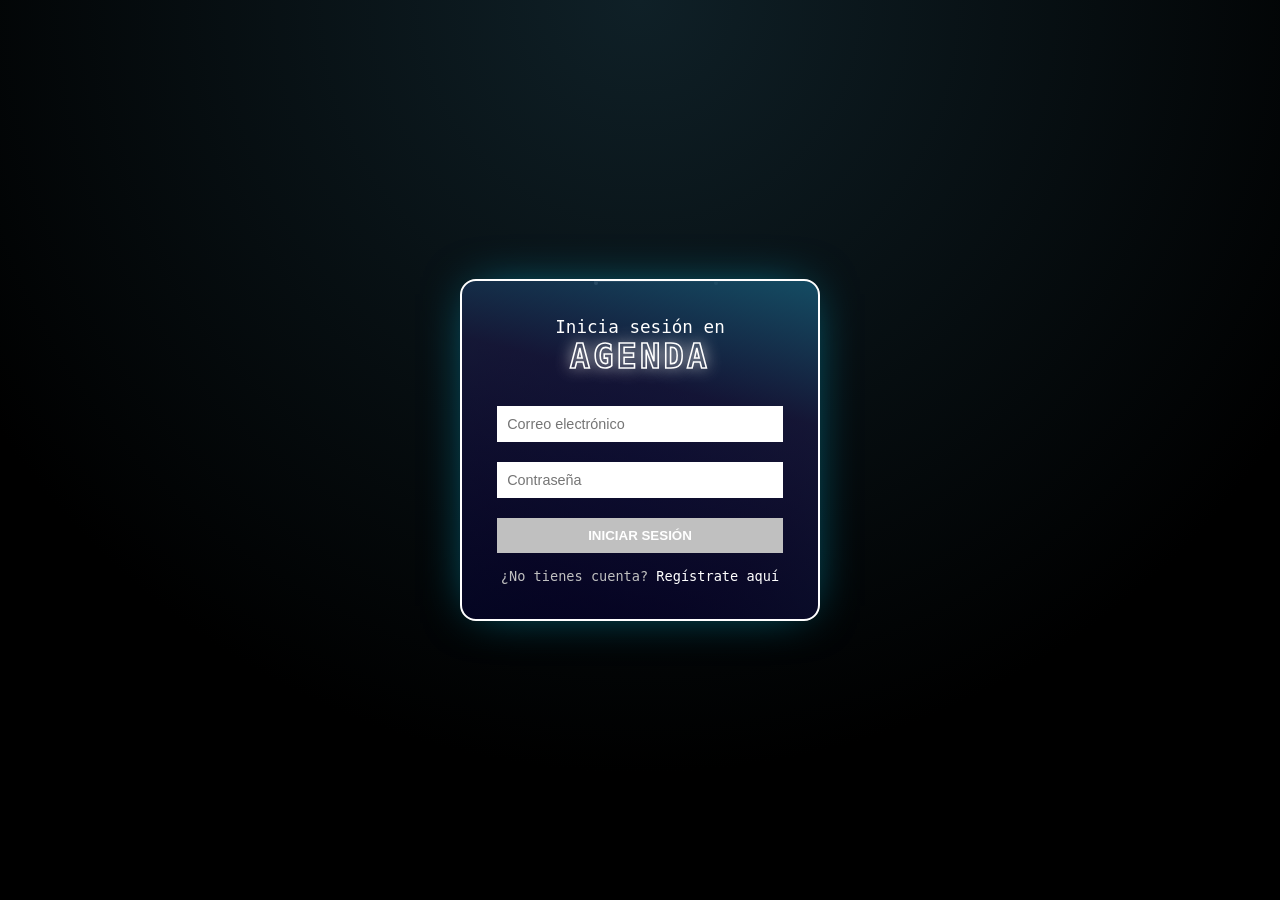
<file: index.html>
<!DOCTYPE html>
<html lang="es">
<head>
    <meta charset="UTF-8">
    <title>Login | Agenda de Contactos</title>
    <link rel="stylesheet" href="css/login.css">
</head>
<body>

    <!-- LOGIN -->
    <form class="form" action="paginas/contactos.html">
        <div class="form-title">
            <span>Inicia sesión en</span>
        </div>

        <div class="title-2">
            <span>AGENDA</span>
        </div>

        <div class="input-container">
            <input id="email-input" class="input-mail" type="email" placeholder="Correo electrónico" required>
            <span></span>
        </div>

        <section class="bg-stars">
            <span class="star"></span>
            <span class="star"></span>
            <span class="star"></span>
            <span class="star"></span>
        </section>

        <div class="input-container">
            <input class="input-pwd" type="password" placeholder="Contraseña" required>
        </div>

        <button type="submit" class="submit">
            <span class="sign-text">Iniciar sesión</span>
        </button>

        <p class="signup-link">
            ¿No tienes cuenta?
            <a href="#" class="up">Regístrate aquí</a>
        </p>
    </form>

    <script>
        document.querySelector('.form').addEventListener('submit', function(e) {
            const email = document.getElementById('email-input').value;
            
            let nombreUsuario = email.split('@')[0];
            
            nombreUsuario = nombreUsuario.charAt(0).toUpperCase() + nombreUsuario.slice(1);

            localStorage.setItem('usuarioLogueado', nombreUsuario);
            localStorage.setItem('emailLogueado', email);
            
        });
    </script>
</body>
</html>
</file>
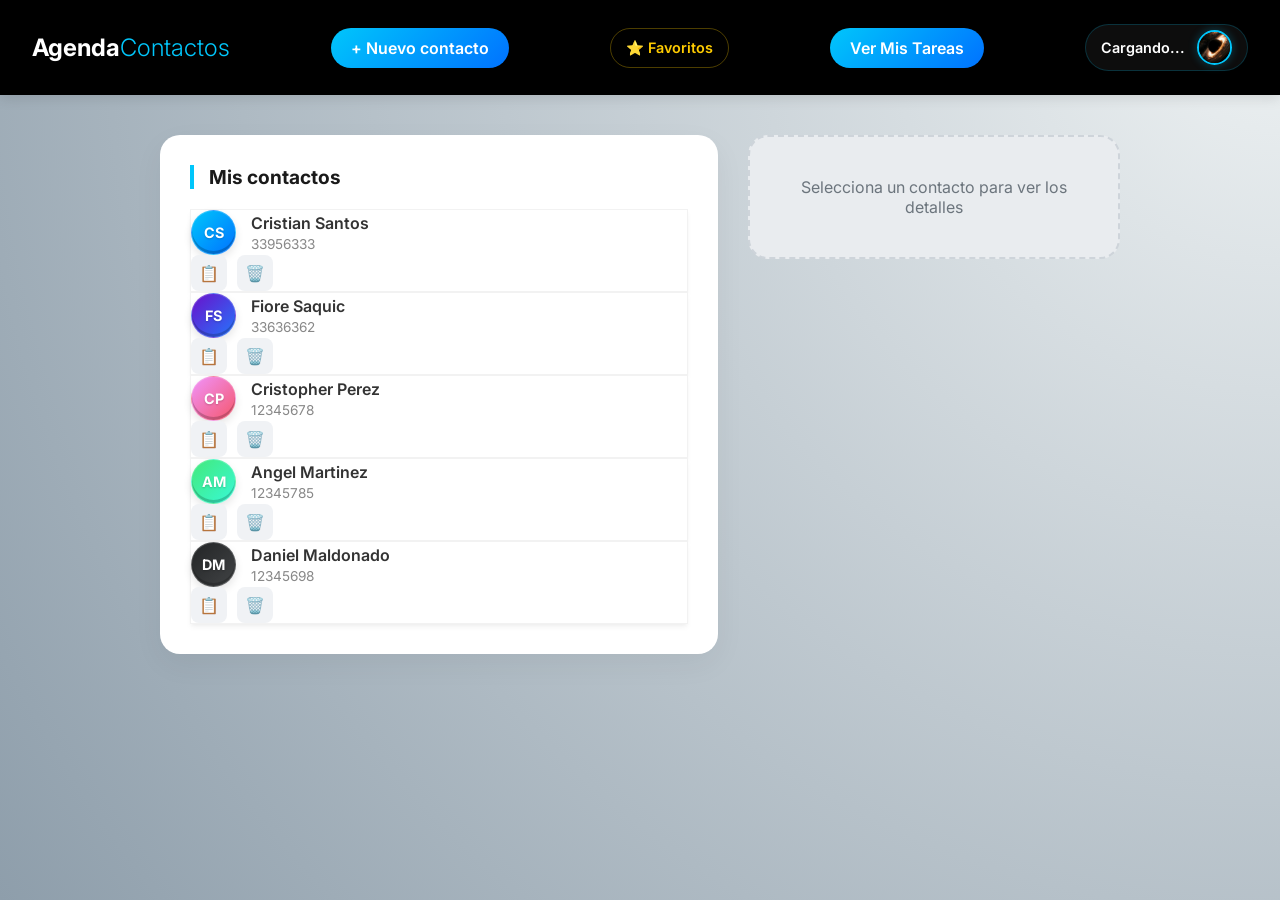
<file: paginas/contactos.html>
<!DOCTYPE html>
<html lang="es">
<head>
    <meta charset="UTF-8">
    <meta name="viewport" content="width=device-width, initial-scale=1.0">
    <title>Contactos | Agenda Pro</title>
    <link href="https://fonts.googleapis.com/css2?family=Inter:wght@400;600;700&display=swap" rel="stylesheet">
    <link rel="stylesheet" href="../css/contactos.css">
</head>
<body>

    <header class="header">
        <h1>Agenda<span>Contactos</span></h1>
        <a href="nuevocontacto.html" class="btn-add">+ Nuevo contacto</a>
        <a href="favoritos.html" class="btn-fav">⭐ Favoritos</a>
        <a href="tareas.html" class="btn-add">Ver Mis Tareas</a>
        <a href="perfil.html" class="user-profile-nav">
            <span id="nav-user-name" class="user-name">Cargando...</span>
            <div class="user-avatar-nav">
                <img src="../img/unnamed.jpg" alt="Perfil">
            </div>
        </a>

        <script>
            
            const nombreGuardado = localStorage.getItem('usuarioLogueado');
            if (nombreGuardado) {
                document.getElementById('nav-user-name').textContent = nombreGuardado;
            }
        </script>
    </header>

    <main class="contacts-layout">
        <section class="contacts-container">
            <h2>Mis contactos</h2>
            <ul class="contact-list">
                <li>
                    <div class="contact-item">
                        <div class="contact-info">
                            <div class="avatar blue-grad">CS</div>
                            <div class="text-details">
                                <span class="name">Cristian Santos</span>
                                <span class="phone">33956333</span>
                            </div>
                        </div>
                        <div class="actions">
                            <a href="#detalle-cristian" class="btn-view">📋</a>
                            <span class="btn-delete">🗑️</span>
                        </div>
                    </div>
                </li>

                <li>
                    <div class="contact-item">
                        <div class="contact-info">
                            <div class="avatar purple-grad">FS</div>
                            <div class="text-details">
                                <span class="name">Fiore Saquic</span>
                                <span class="phone">33636362</span>
                            </div>
                        </div>
                        <div class="actions">
                            <a href="#detalle-fiore" class="btn-view">📋</a>
                            <span class="btn-delete">🗑️</span>
                        </div>
                    </div>
                </li>

                <li>
                    <div class="contact-item">
                        <div class="contact-info">
                            <div class="avatar orange-grad">CP</div>
                            <div class="text-details">
                                <span class="name">Cristopher Perez</span>
                                <span class="phone">12345678</span>
                            </div>
                        </div>
                        <div class="actions">
                            <a href="#detalle-cristopher" class="btn-view">📋</a>
                            <span class="btn-delete">🗑️</span>
                        </div>
                    </div>
                </li>

                <li>
                    <div class="contact-item">
                        <div class="contact-info">
                            <div class="avatar green-grad">AM</div>
                            <div class="text-details">
                                <span class="name">Angel Martinez</span>
                                <span class="phone">12345785</span>
                            </div>
                        </div>
                        <div class="actions">
                            <a href="#detalle-angel" class="btn-view">📋</a>
                            <span class="btn-delete">🗑️</span>
                        </div>
                    </div>
                </li>

                <li>
                    <div class="contact-item">
                        <div class="contact-info">
                            <div class="avatar dark-grad">DM</div>
                            <div class="text-details">
                                <span class="name">Daniel Maldonado</span>
                                <span class="phone">12345698</span>
                            </div>
                        </div>
                        <div class="actions">
                            <a href="#detalle-daniel" class="btn-view">📋</a>
                            <span class="btn-delete">🗑️</span>
                        </div>
                    </div>
                </li>
            </ul>
        </section>

        <section class="details-wrapper">
            <div class="no-selection">
                <p>Selecciona un contacto para ver los detalles</p>
            </div>

            <article class="contact-detail" id="detalle-cristian">
                <div class="detail-header">
                    <div class="avatar-large blue-grad">CS</div>
                    <h2>Cristian Santos</h2>
                </div>
                <div class="detail-card">
                    <p><strong>📞 Teléfono:</strong> +502 33956333</p>
                    <p><strong>✉️ Correo:</strong> cristian@gmail.com</p>
                    <p><strong>🔍 Dirección:</strong> La Cañada, colonia 5</p>
                    <a href="#" class="btn-close">Cerrar Detalle</a>
                </div>
            </article>

            <article class="contact-detail" id="detalle-fiore">
                <div class="detail-header">
                    <div class="avatar-large purple-grad">FS</div>
                    <h2>Fiore Saquic</h2>
                </div>
                <div class="detail-card">
                    <p><strong>📞 Teléfono:</strong> +502 33636362</p>
                    <p><strong>✉️ Correo:</strong> fiore@gmail.com</p>
                    <p><strong>📍 Dirección:</strong> La Cañada, colonia 4</p>
                    <a href="#" class="btn-close">Cerrar Detalle</a>
                </div>
            </article>
            <article class="contact-detail" id="detalle-cristopher">
                <div class="detail-header">
                    <div class="avatar-large orange-grad">CP</div>
                    <h2>Cristopher Perez</h2>
                </div>
                <div class="detail-card">
                    <p><strong>📞 Teléfono:</strong> +502 12345678</p>
                    <p><strong>✉️ Correo:</strong> cristopher@gmail.com</p>
                    <p><strong>📍 Dirección:</strong> La Cañada, colonia 5</p>
                    <a href="#" class="btn-close">Cerrar Detalle</a>
                </div>
            </article>
            </article>
            <article class="contact-detail" id="detalle-angel">
                <div class="detail-header">
                    <div class="avatar-large green-grad">AM</div>
                    <h2>Angel Martinez</h2>
                </div>
                <div class="detail-card">
                    <p><strong>📞 Teléfono:</strong> +502 12345785</p>
                    <p><strong>✉️ Correo:</strong> angel@gmail.com</p>
                    <p><strong>📍 Dirección:</strong> La Cañada, colonia 5</p>
                    <a href="#" class="btn-close">Cerrar Detalle</a>
                </div>
            </article>
            </article>
            <article class="contact-detail" id="detalle-daniel">
                <div class="detail-header">
                    <div class="avatar-large dark-grad">DM</div>
                    <h2>Daniel Maldonado</h2>
                </div>
                <div class="detail-card">
                    <p><strong>📞 Teléfono:</strong> +502 12345698</p>
                    <p><strong>✉️ Correo:</strong> daniel@gmail.com</p>
                    <p><strong>📍 Dirección:</strong> La Cañada, colonia 5</p>
                    <a href="#" class="btn-close">Cerrar Detalle</a>
                </div>
            </article>
        </section>
    </main>

    
</body>
</html>
</file>
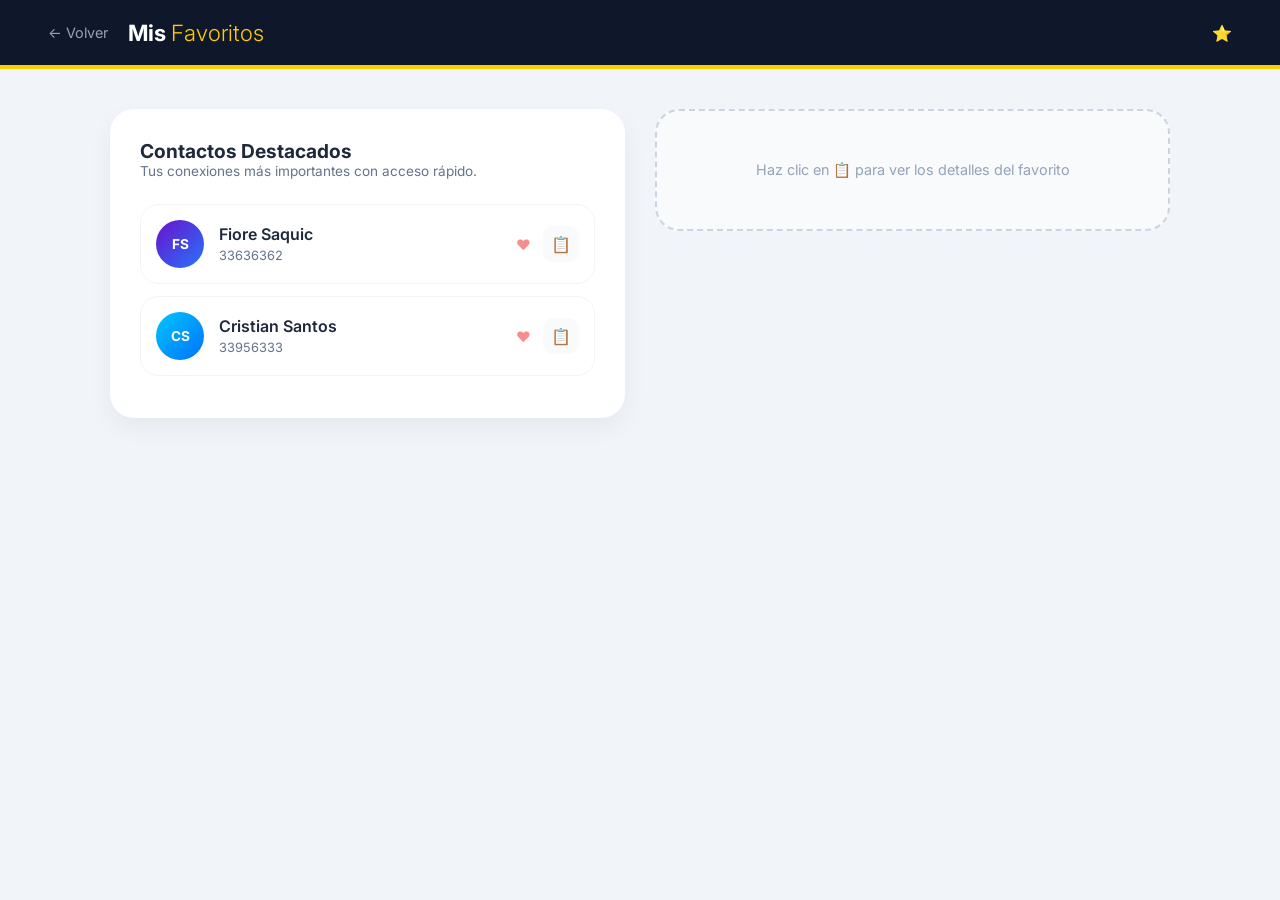
<file: paginas/favoritos.html>
<!DOCTYPE html>
<html lang="es">
<head>
    <meta charset="UTF-8">
    <meta name="viewport" content="width=device-width, initial-scale=1.0">
    <title>Favoritos | Agenda Pro</title>
    <link href="https://fonts.googleapis.com/css2?family=Inter:wght@400;600;700&display=swap" rel="stylesheet">
    <link rel="stylesheet" href="../css/favoritos.css">
</head>
<body>

    <header class="header">
        <div class="header-left">
            <a href="contactos.html" class="btn-back">← Volver</a>
            <h1>Mis<span>Favoritos</span></h1>
        </div>
        <span class="star-badge">⭐</span>
    </header>

    <main class="fav-layout">
        <section class="fav-container">
            <div class="fav-intro">
                <h2>Contactos Destacados</h2>
                <p>Tus conexiones más importantes con acceso rápido.</p>
            </div>

            <ul class="contact-list">
                <li>
                    <div class="contact-item">
                        <div class="contact-info">
                            <div class="avatar purple-grad">FS</div>
                            <div class="text-details">
                                <span class="name">Fiore Saquic</span>
                                <span class="phone">33636362</span>
                            </div>
                        </div>
                        <div class="item-actions">
                            <span class="heart-icon">❤️</span>
                            <a href="#detalle-fiore" class="btn-view">📋</a>
                        </div>
                    </div>
                </li>

                <li>
                    <div class="contact-item">
                        <div class="contact-info">
                            <div class="avatar blue-grad">CS</div>
                            <div class="text-details">
                                <span class="name">Cristian Santos</span>
                                <span class="phone">33956333</span>
                            </div>
                        </div>
                        <div class="item-actions">
                            <span class="heart-icon">❤️</span>
                            <a href="#detalle-cristian" class="btn-view">📋</a>
                        </div>
                    </div>
                </li>
            </ul>
        </section>

        <aside class="details-wrapper">
            <div class="no-selection">
                <p>Haz clic en 📋 para ver los detalles del favorito</p>
            </div>

            <article class="contact-detail" id="detalle-fiore">
                <div class="detail-header">
                    <div class="avatar-large purple-grad">FS</div>
                    <h2>Fiore Saquic</h2>
                    <span class="tag-fav">Familiar</span>
                </div>
                <div class="detail-card">
                    <p><strong>📞 Teléfono:</strong> +502 33636362</p>
                    <p><strong>✉️ Correo:</strong> fiore@gmail.com</p>
                    <p><strong>📍 Dirección:</strong> La Cañada, colonia 4</p>
                    <a href="#" class="btn-close">Cerrar Detalle</a>
                </div>
            </article>

            <article class="contact-detail" id="detalle-cristian">
                <div class="detail-header">
                    <div class="avatar-large blue-grad">CS</div>
                    <h2>Cristian Santos</h2>
                    <span class="tag-fav">Trabajo</span>
                </div>
                <div class="detail-card">
                    <p><strong>📞 Teléfono:</strong> +502 33956333</p>
                    <p><strong>✉️ Correo:</strong> cristian@gmail.com</p>
                    <p><strong>📍 Dirección:</strong> La Cañada, colonia 5</p>
                    <a href="#" class="btn-close">Cerrar Detalle</a>
                </div>
            </article>
        </aside>
    </main>

</body>
</html>
</file>
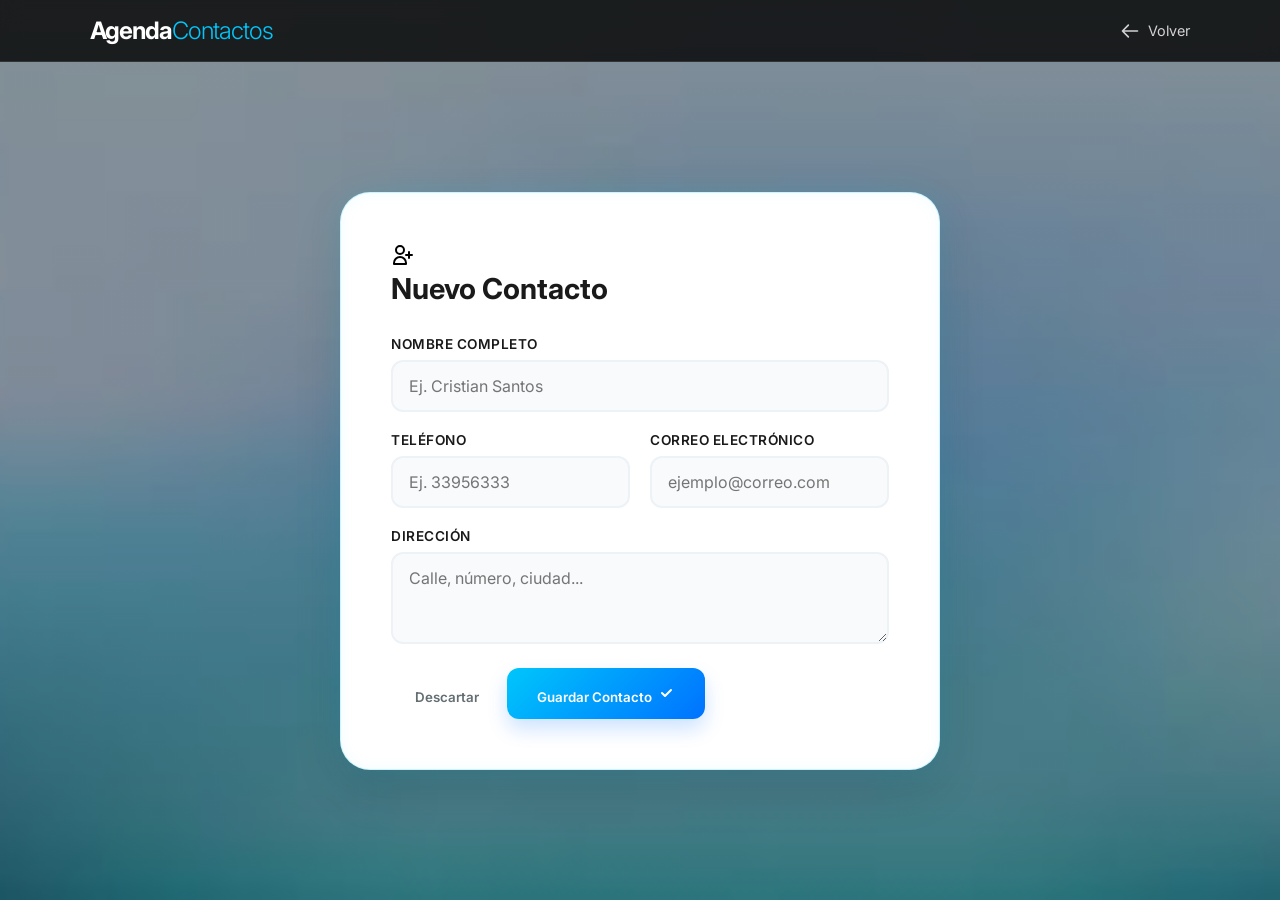
<file: paginas/nuevocontacto.html>
<!DOCTYPE html>
<html lang="es">
<head>
    <meta charset="UTF-8">
    <meta name="viewport" content="width=device-width, initial-scale=1.0">
    <title>Nuevo Contacto | Agenda Pro</title>
    <link href="https://fonts.googleapis.com/css2?family=Inter:wght@300;400;600;700&display=swap" rel="stylesheet">
    <link rel="stylesheet" href="../css/nuevocontacto.css">
</head>
<body>

    <header class="header">
        <div class="header-content">
            <h1>Agenda<span>Contactos</span></h1>
            <a href="contactos.html" class="btn-back">
                <svg width="20" height="20" fill="none" stroke="currentColor" viewBox="0 0 24 24"><path stroke-linecap="round" stroke-linejoin="round" stroke-width="2" d="M10 19l-7-7m0 0l7-7m-7 7h18"></path></svg>
                Volver
            </a>
        </div>
    </header>

<main class="main-wrapper">
    <section class="form-container">
        <div class="form-header">
            <div class="icon-circle">
                <svg width="24" height="24" fill="none" stroke="currentColor" viewBox="0 0 24 24"><path stroke-linecap="round" stroke-linejoin="round" stroke-width="2" d="M18 9v3m0 0v3m0-3h3m-3 0h-3m-2-5a4 4 0 11-8 0 4 4 0 018 0zM3 20a6 6 0 0112 0v1H3v-1z"></path></svg>
            </div>
            <div>
                <h2>Nuevo Contacto</h2>
            </div>
        </div>

        <form>
            <div class="input-group">
                <label for="nombre">Nombre completo</label>
                <div class="input-wrapper">
                    <span class="input-icon"></span>
                    <input type="text" id="nombre" placeholder="Ej. Cristian Santos" required>
                </div>
            </div>

            <div class="grid-inputs">
                <div class="input-group">
                    <label for="telefono">Teléfono</label>
                    <div class="input-wrapper">
                        <span class="input-icon"></span>
                        <input type="tel" id="telefono" placeholder="Ej. 33956333">
                    </div>
                </div>

                <div class="input-group">
                    <label for="correo">Correo electrónico</label>
                    <div class="input-wrapper">
                        <span class="input-icon"></span>
                        <input type="email" id="correo" placeholder="ejemplo@correo.com">
                    </div>
                </div>
            </div>

            <div class="input-group">
                <label for="direccion">Dirección</label>
                <div class="input-wrapper">
                    <span class="input-icon"></span>
                    <textarea id="direccion" rows="3" placeholder="Calle, número, ciudad..."></textarea>
                </div>
            </div>

            <div class="form-footer">
                <button type="button" class="btn-cancel">Descartar</button>
                <button type="submit" class="btn-save">
                    <span>Guardar Contacto</span>
                    <svg width="20" height="20" fill="currentColor" viewBox="0 0 20 20"><path d="M7.707 10.293a1 1 0 10-1.414 1.414l3 3a1 1 0 001.414 0l6-6a1 1 0 00-1.414-1.414l-5.293 5.293-2.293-2.293z"></path></svg>
                </button>
            </div>
        </form>
    </section>
</main>

</body>
</html>
</file>
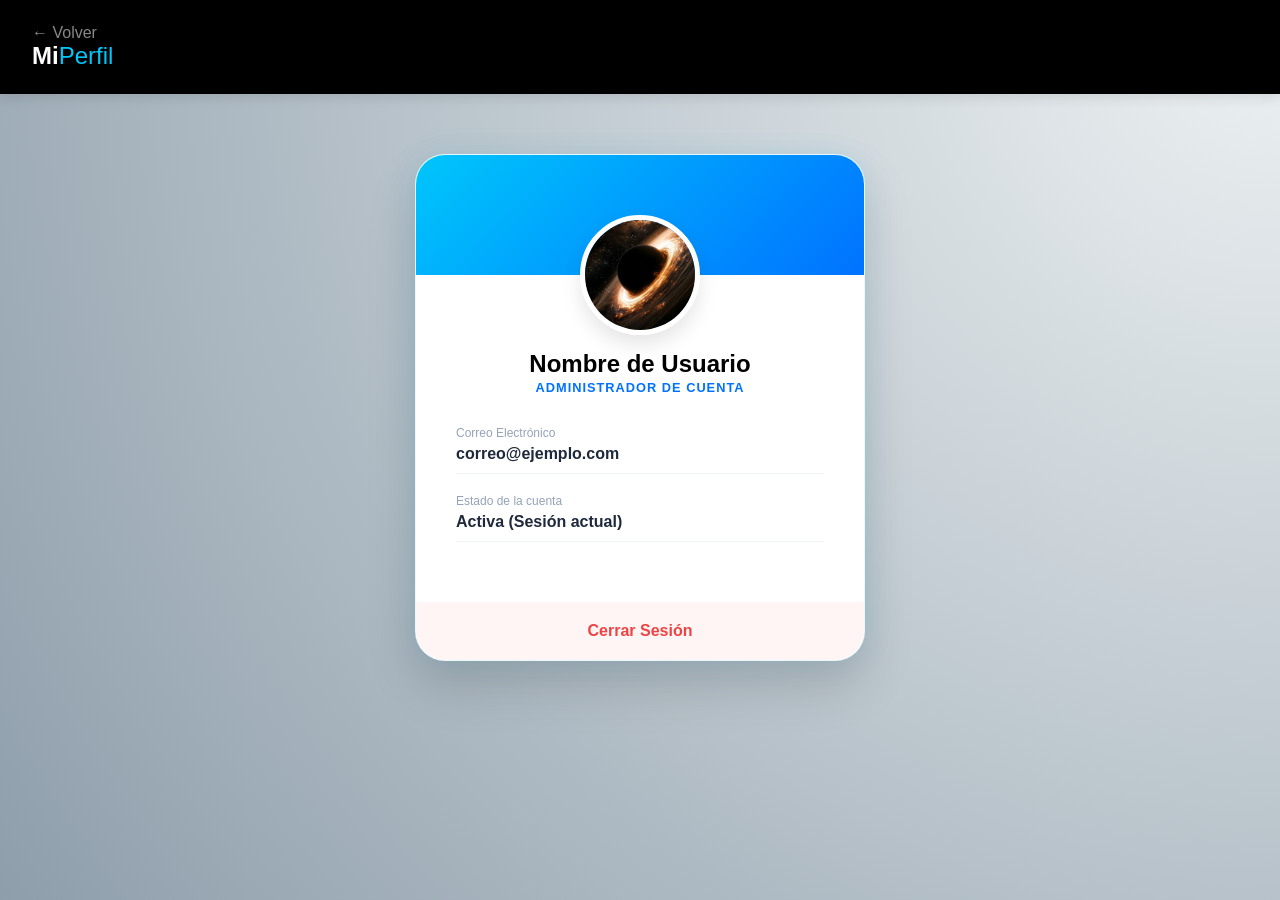
<file: paginas/perfil.html>
<!DOCTYPE html>
<html lang="es">
<head>
    <meta charset="UTF-8">
    <title>Mi Perfil | Agenda Pro</title>
    <link rel="stylesheet" href="../css/contactos.css">
    <link rel="stylesheet" href="../css/perfil.css">
</head>
<body>
    <header class="header">
        <div class="header-left">
            <a href="contactos.html" style="color: #888; text-decoration: none; margin-right: 15px;">← Volver</a>
            <h1>Mi<span>Perfil</span></h1>
        </div>
    </header>

        <main class="perfil-container">
            <div class="profile-card">
                <div class="profile-banner"></div>
                <div class="profile-main-info">
                    <div class="avatar-container">
                        <img src="../img/unnamed.jpg" alt="Foto de Perfil">
                    </div>
                    <h2 id="profile-name">Nombre de Usuario</h2>
                    <span class="user-role">Administrador de Cuenta</span>
                </div>

                <div class="profile-details">
                    <div class="info-group">
                        <label>Correo Electrónico</label>
                        <p id="profile-email">correo@ejemplo.com</p>
                    </div>
                    <div class="info-group">
                        <label>Estado de la cuenta</label>
                        <p>Activa (Sesión actual)</p>
                    </div>
                </div>

                <div class="profile-footer">
                    <a href="../index.html" class="btn-logout" onclick="localStorage.clear()">Cerrar Sesión</a>
                </div>
            </div>
        </main>

        <script>
            // Cargar datos del localStorage
            const user = localStorage.getItem('usuarioLogueado');
            const email = localStorage.getItem('emailLogueado');

            if (user && email) {
                document.getElementById('profile-name').textContent = user;
                document.getElementById('profile-email').textContent = email;
            }
        </script>
</body>
</html>
</file>
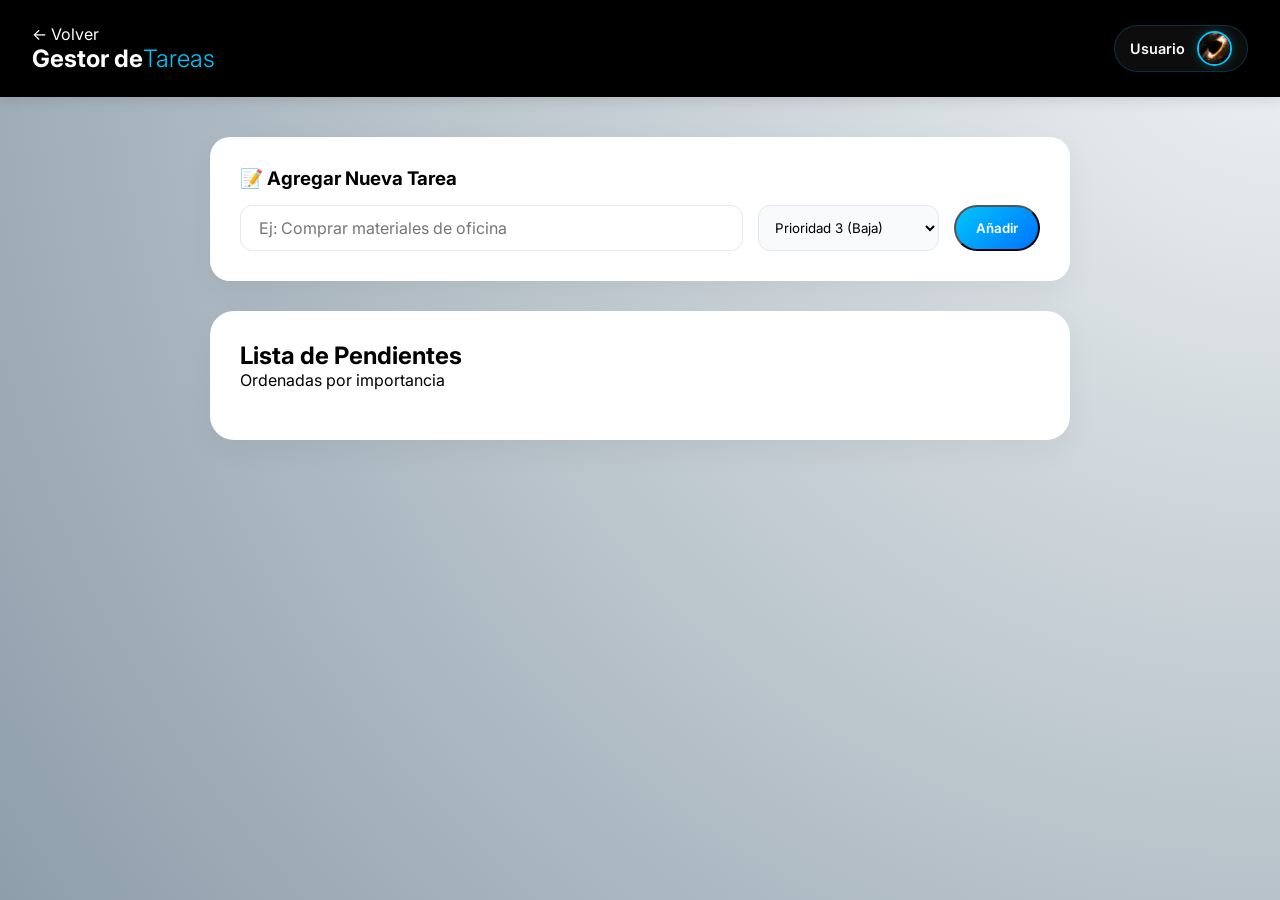
<file: paginas/tareas.html>
<!DOCTYPE html>
<html lang="es">
<head>
    <meta charset="UTF-8">
    <meta name="viewport" content="width=device-width, initial-scale=1.0">
    <title>Mis Tareas | Agenda Pro</title>
    <link href="https://fonts.googleapis.com/css2?family=Inter:wght@400;600;700&display=swap" rel="stylesheet">
    <link rel="stylesheet" href="../css/contactos.css">
    <link rel="stylesheet" href="../css/tareas.css">
</head>
<body>
    <header class="header">
        <div class="header-left">
            <a href="contactos.html" class="btn-back" style="color: white; text-decoration: none; margin-right: 20px;">← Volver</a>
            <h1>Gestor de<span>Tareas</span></h1>
        </div>
        
        <div class="header-right">
            <div class="user-profile-nav">
                <span id="nav-user-name" class="user-name">Usuario</span>
                <div class="user-avatar-nav">
                    <img src="../img/unnamed.jpg" alt="Perfil">
                </div>
            </div>
        </div>
    </header>

    <main class="todo-layout">
        <section class="todo-form-container">
            <h3>📝 Agregar Nueva Tarea</h3>
            <form id="form-tareas">
                <div class="input-group">
                    <input type="text" id="input-texto-tarea" placeholder="Ej: Comprar materiales de oficina" required>
                    <select id="select-prioridad">
                        <option value="1">Prioridad 1 (Alta)</option>
                        <option value="2">Prioridad 2 (Media)</option>
                        <option value="3" selected>Prioridad 3 (Baja)</option>
                    </select>
                    <button type="submit" class="btn-add">Añadir</button>
                </div>
            </form>
        </section>

        <section class="todo-list-container">
            <div class="list-header">
                <h2>Lista de Pendientes</h2>
                <span class="prio-info">Ordenadas por importancia</span>
            </div>
            <ul id="lista-tareas-ul" class="task-list">
                </ul>
        </section>
    </main>

    <script src="../js/tareas.js"></script>
    <script>
        // Cargar nombre del usuario desde localStorage
        const user = localStorage.getItem('usuarioLogueado');
        if (user) document.getElementById('nav-user-name').textContent = user;
    </script>
</body>
</html>
</file>
<file: css/login.css>
/* RESET */
* {
  margin: 0;
  padding: 0;
  box-sizing: border-box;
}

/* FONDO */
body {
  height: 100vh;
  background: radial-gradient(circle at top, #0f2027, #000000 70%);
  display: flex;
  justify-content: center;
  align-items: center;
  font-family: monospace;
}

/* FORMULARIO */
.form {
  position: relative;
  padding: 2.2rem;
  max-width: 360px;
  width: 100%;

  background:
    linear-gradient(14deg, rgba(2,0,36,0.8) 0%,
    rgba(24,24,65,0.7) 66%,
    rgb(20,76,99) 100%),
    radial-gradient(circle, rgba(2,0,36,0.5) 0%,
    rgba(32,15,53,0.2) 65%,
    rgba(14,29,28,0.9) 100%);

  border: 2px solid #fff;
  border-radius: 16px;

  box-shadow:
    rgba(0,212,255,0.6) 0px 0px 50px -15px;

  overflow: hidden;
}

/* INPUTS */
.input-container {
  position: relative;
}

.input-container input {
  width: 100%;
  padding: 8px;
  margin: 10px 0;
  border: 2px solid #ffffff;
  background-color: #ffffff;
  font-size: 0.9rem;
}

.input-mail:focus::placeholder,
.input-pwd:focus::placeholder {
  opacity: 0;
  transition: opacity .9s;
}

/* BOTÓN */
.submit {
  width: 100%;
  padding: 10px;
  margin-top: 10px;
  background-color: #c0c0c0;
  color: #ffffff;
  font-weight: bold;
  text-transform: uppercase;
  border: none;
  position: relative;
  overflow: hidden;
}

.submit:hover {
  cursor: pointer;
  box-shadow: 4px 5px 17px -4px #ffffff;
}

.submit::before {
  content: '';
  position: absolute;
  top: 50%;
  left: 0;
  width: 0;
  height: 85%;
  opacity: 0;
  background: #fff;
  box-shadow: 0 0 50px 30px #fff;
  transform: skewX(-20deg);
}

.submit:hover::before {
  animation: sh02 0.5s linear;
}

@keyframes sh02 {
  from { opacity: 0; left: 0; }
  50% { opacity: 1; }
  to { opacity: 0; left: 100%; }
}

/* TEXTO */
.signup-link {
  color: #c0c0c0;
  font-size: 0.85rem;
  text-align: center;
  margin-top: 15px;
}

.signup-link a {
  color: #fff;
  text-decoration: none;
}

.signup-link a:hover {
  text-decoration: underline;
}

/* TITULOS */
.form-title {
  text-align: center;
  color: #fff;
  font-size: 1.1rem;
}

.form-title span {
  animation: flickering 2s linear infinite;
}

.title-2 {
  text-align: center;
  font-size: 2.1rem;
  font-weight: 800;
  letter-spacing: 0.2rem;
  margin-bottom: 20px;
  color: transparent;
  -webkit-text-stroke: #fff 0.1rem;
  text-shadow: 0px 0px 16px #CECECE;
}

/* ANIMACIONES */
@keyframes flickering {
  0%,100% { opacity: 1; }
  42%,48% { opacity: 0; }
}

/* ESTRELLAS */
.bg-stars {
  position: absolute;
  inset: 0;
  z-index: -1;
}

.star {
  position: absolute;
  width: 4px;
  height: 4px;
  background: #fff;
  border-radius: 50%;
  animation: animate 3s linear infinite;
}

.star::before {
  content: '';
  position: absolute;
  width: 300px;
  height: 1px;
  background: linear-gradient(90deg,#fff,transparent);
}

@keyframes animate {
  from { transform: rotate(315deg) translateX(0); opacity: 1; }
  to { transform: rotate(315deg) translateX(-1000px); opacity: 0; }
}

.star:nth-child(1) { top: 0; right: 0; animation-duration: 1s; }
.star:nth-child(2) { top: 0; right: 100px; animation-duration: 3s; }
.star:nth-child(3) { top: 0; right: 220px; animation-duration: 2.7s; }
.star:nth-child(4) { top: 0; right: -220px; animation-duration: 1.6s; }
</file>
<file: css/contactos.css>
:root {
    --primary: #00c6fb;
    --secondary: #0072ff;
    --bg-body: #f4f7f6;
}

* {
    margin: 0;
    padding: 0;
    box-sizing: border-box;
    font-family: 'Inter', sans-serif;
}

body {
    background: radial-gradient(circle at top right, #eef2f3, #8e9eab); 
    background-attachment: fixed;
    min-height: 100vh;
}

/* HEADER */
.header {
    background: #000;
    padding: 1.5rem 2rem;
    display: flex;
    justify-content: space-between;
    align-items: center;
    box-shadow: 0 4px 12px rgba(0,0,0,0.1);
}

.header h1 {
    color: white;
    font-size: 1.5rem;
}

.header h1 span {
    color: var(--primary);
    font-weight: 300;
}

.btn-add {
    background: linear-gradient(135deg, var(--primary), var(--secondary));
    color: white;
    padding: 10px 20px;
    border-radius: 50px;
    text-decoration: none;
    font-weight: 600;
    transition: all 0.3s ease;
}

.btn-add:hover {
    transform: translateY(-2px);
    box-shadow: 0 5px 15px rgba(0, 198, 251, 0.4);
}

/* LAYOUT PRINCIPAL */
.contacts-layout {
    max-width: 1000px;
    margin: 40px auto;
    display: grid;
    grid-template-columns: 1.2fr 0.8fr;
    gap: 30px;
    padding: 0 20px;
}

/* CONTENEDOR DE LISTA */
.contacts-container {
    background: white;
    padding: 30px;
    border-radius: 20px;
    box-shadow: 0 10px 30px rgba(0,0,0,0.05);
}

.contacts-container h2 {
    font-size: 1.2rem;
    margin-bottom: 20px;
    color: #1a1a1a;
    border-left: 4px solid var(--primary);
    padding-left: 15px;
}

/* ITEMS DE CONTACTO */
.contact-list { list-style: none; }

.contact-item {
    background: white;
    border: 1px solid rgba(0,0,0,0.05);
    box-shadow: 0 4px 6px -1px rgba(0, 0, 0, 0.05), 0 2px 4px -1px rgba(0, 0, 0, 0.03); /* Sombra suave */
    transition: all 0.4s cubic-bezier(0.175, 0.885, 0.32, 1.275); /* Movimiento elástico */
}

.contact-item:hover {
    transform: translateY(-5px) scale(1.02); /* Se eleva y crece un poquito */
    box-shadow: 0 20px 25px -5px rgba(0, 0, 0, 0.1), 0 10px 10px -5px rgba(0, 0, 0, 0.04); /* Sombra profunda al flotar */
    border-color: var(--primary);
}

.contact-info {
    display: flex;
    align-items: center;
    gap: 15px;
}

.avatar {
    width: 45px;
    height: 45px;
    border-radius: 50%;
    display: flex;
    align-items: center;
    justify-content: center;
    color: white;
    font-weight: bold;
    font-size: 0.9rem;
    box-shadow: inset 0 -3px 0 rgba(0,0,0,0.2), 0 4px 8px rgba(0,0,0,0.1); /* Sombra interna para dar volumen */
    border: 1px solid rgba(255,255,255,0.2);
    text-shadow: 0 1px 2px rgba(0,0,0,0.2);
}

.text-details .name {
    display: block;
    font-weight: 600;
    color: #333;
}

.text-details .phone {
    font-size: 0.85rem;
    color: #888;
}

/* GRADIENTES */
.blue-grad { background: linear-gradient(135deg, #00c6fb, #0072ff); }
.purple-grad { background: linear-gradient(135deg, #6a11cb, #2575fc); }
.orange-grad { background: linear-gradient(135deg, #f093fb, #f5576c); }
.green-grad { background: linear-gradient(135deg, #43e97b, #38f9d7); }
.dark-grad { background: linear-gradient(135deg, #232526, #414345); }

/* ACCIONES */
.actions { display: flex; gap: 10px; }
.btn-view, .btn-delete {
    text-decoration: none;
    padding: 8px;
    border-radius: 8px;
    background: #f0f2f5;
    transition: all 0.2s;
}
.btn-view:hover { background: #e0f7ff; transform: scale(1.1); }
.btn-delete:hover { background: #ffebeb; transform: scale(1.1); }

/* DETALLE DEL CONTACTO (DERECHA) */
.details-wrapper {
    position: sticky;
    top: 100px;
    height: fit-content;
}

.no-selection {
    padding: 40px;
    text-align: center;
    background: #e9ecef;
    border-radius: 20px;
    border: 2px dashed #ced4da;
    color: #6c757d;
}

.contact-detail {
    display: none;
    background: white;
    padding: 30px;
    border-radius: 20px;
    box-shadow: 0 15px 35px rgba(0, 198, 251, 0.15);
    border: 1px solid rgba(0, 198, 251, 0.1);
    animation: slideIn 0.3s ease-out;
}

.contact-detail:target { display: block; }
.contact-detail:target ~ .no-selection { display: none; }

.detail-header {
    text-align: center;
    margin-bottom: 25px;
}

.avatar-large {
    width: 80px;
    height: 80px;
    border-radius: 50%;
    margin: 0 auto 15px;
    display: flex;
    align-items: center;
    justify-content: center;
    color: white;
    font-size: 1.8rem;
    font-weight: bold;
}

.detail-card p {
    background: #f8fafc;
    padding: 12px;
    border-radius: 10px;
    margin-bottom: 10px;
    font-size: 0.9rem;
    border-left: 3px solid var(--primary);
}

.btn-close {
    display: block;
    text-align: center;
    margin-top: 20px;
    color: #888;
    text-decoration: none;
    font-size: 0.8rem;
}

@keyframes slideIn {
    from { opacity: 0; transform: translateY(20px); }
    to { opacity: 1; transform: translateY(0); }
}
.header-actions { display: flex; gap: 15px; align-items: center; }
.btn-fav {
    color: #ffcc00;
    text-decoration: none;
    font-weight: 600;
    font-size: 0.9rem;
    padding: 10px 15px;
    border: 1px solid rgba(255, 204, 0, 0.3);
    border-radius: 50px;
    transition: all 0.3s ease;
}
.btn-fav:hover {
    background: rgba(255, 204, 0, 0.1);
    border-color: #ffcc00;
}

.header-right {
    display: flex;
    align-items: center;
    gap: 20px;
}

.user-profile-nav {
    display: flex;
    align-items: center;
    gap: 12px;
    text-decoration: none;
    padding: 5px 15px;
    background: rgba(255, 255, 255, 0.05);
    border-radius: 50px;
    border: 1px solid rgba(0, 198, 251, 0.2);
    transition: all 0.3s ease;
}

.user-profile-nav:hover {
    background: rgba(0, 198, 251, 0.1);
}

.user-name {
    color: white;
    font-size: 0.9rem;
    font-weight: 600;
}

.user-avatar-nav {
    width: 35px;
    height: 35px;
    border-radius: 50%;
    overflow: hidden;
    border: 2px solid var(--primary);
    box-shadow: 0 0 10px rgba(0, 198, 251, 0.3);
}

.user-avatar-nav img {
    width: 100%;
    height: 100%;
    object-fit: cover; 
}
</file>
<file: css/favoritos.css>
:root {
    --primary: #00c6fb;
    --gold: #ffcc00;
    --bg-body: #f1f5f9;
    --heart-color: rgba(239, 68, 68, 0.6); 
}

* {
    margin: 0;
    padding: 0;
    box-sizing: border-box;
    font-family: 'Inter', sans-serif;
}

body {
    background-color: var(--bg-body);
    min-height: 100vh;
}

/* HEADER */
.header {
    background: #0f172a;
    padding: 1.2rem 3rem;
    display: flex;
    justify-content: space-between;
    align-items: center;
    border-bottom: 4px solid var(--gold);
}

.header-left { display: flex; align-items: center; gap: 20px; }
.btn-back { color: #94a3b8; text-decoration: none; font-size: 0.9rem; }
.header h1 { color: white; font-size: 1.4rem; }
.header h1 span { color: var(--gold); font-weight: 300; margin-left: 5px; }

/* LAYOUT */
.fav-layout {
    max-width: 1100px;
    margin: 40px auto;
    display: grid;
    grid-template-columns: 1fr 1fr;
    gap: 30px;
    padding: 0 20px;
}

.fav-container {
    background: white;
    padding: 30px;
    border-radius: 24px;
    box-shadow: 0 10px 25px rgba(0,0,0,0.05);
}

.fav-intro { margin-bottom: 25px; }
.fav-intro h2 { color: #1e293b; font-size: 1.2rem; }
.fav-intro p { color: #64748b; font-size: 0.85rem; }

/* ITEMS */
.contact-list { list-style: none; }
.contact-item {
    display: flex;
    justify-content: space-between;
    align-items: center;
    padding: 15px;
    background: #fff;
    border: 1px solid #f1f5f9;
    border-radius: 18px;
    margin-bottom: 12px;
    transition: all 0.3s ease;
}

.contact-item:hover {
    transform: translateX(5px);
    border-color: var(--gold);
}

.contact-info { display: flex; align-items: center; gap: 15px; }

/* CORAZÓN Y ACCIONES */
.item-actions { display: flex; align-items: center; gap: 12px; }

.heart-icon {
    font-size: 0.9rem;
    color: var(--heart-color);
    cursor: default;
    user-select: none;
}

.btn-view {
    text-decoration: none;
    background: #f8fafc;
    padding: 8px;
    border-radius: 10px;
    transition: all 0.2s;
}

.btn-view:hover { background: #e0f2fe; transform: scale(1.1); }

/* AVATARES */
.avatar {
    width: 48px; height: 48px; border-radius: 50%;
    display: flex; align-items: center; justify-content: center;
    color: white; font-weight: bold; font-size: 0.85rem;
}
.purple-grad { background: linear-gradient(135deg, #6a11cb, #2575fc); }
.blue-grad { background: linear-gradient(135deg, #00c6fb, #0072ff); }

.text-details .name { display: block; font-weight: 600; color: #1e293b; }
.text-details .phone { font-size: 0.8rem; color: #64748b; }

/* DETALLES (DERECHA) */
.details-wrapper { position: sticky; top: 40px; height: fit-content; }

.no-selection {
    padding: 50px; text-align: center;
    background: rgba(255, 255, 255, 0.5);
    border: 2px dashed #cbd5e1;
    border-radius: 24px;
    color: #94a3b8; font-size: 0.9rem;
}

.contact-detail {
    display: none;
    background: white; padding: 35px;
    border-radius: 24px;
    box-shadow: 0 20px 40px rgba(0,0,0,0.1);
    border: 1px solid var(--gold);
    animation: fadeIn 0.4s ease;
}

.contact-detail:target { display: block; }
.contact-detail:target ~ .no-selection { display: none; }

.avatar-large {
    width: 70px; height: 70px; border-radius: 50%;
    margin: 0 auto 15px; display: flex;
    align-items: center; justify-content: center;
    color: white; font-size: 1.5rem; font-weight: bold;
}

.tag-fav {
    background: rgba(255, 204, 0, 0.1);
    color: #b45309; font-size: 0.7rem;
    padding: 4px 12px; border-radius: 20px;
    font-weight: 700; text-transform: uppercase;
}

.detail-card p {
    background: #f8fafc; padding: 12px;
    border-radius: 12px; margin-bottom: 10px;
    font-size: 0.85rem; border-left: 3px solid var(--gold);
}

.btn-close {
    display: block; text-align: center;
    margin-top: 20px; color: #94a3b8;
    text-decoration: none; font-size: 0.75rem;
}

@keyframes fadeIn {
    from { opacity: 0; transform: translateY(10px); }
    to { opacity: 1; transform: translateY(0); }
}
</file>
<file: css/nuevocontacto.css>
:root {
    --primary: #00c6fb;
    --secondary: #0072ff;
    --dark: #1a1a1a;
    --text-main: #2d3436;
    --text-light: #636e72;
    --bg-card: rgba(255, 255, 255, 0.95);
    --shadow-soft: 0 20px 40px rgba(0, 0, 0, 0.1);
    --transition: all 0.3s ease;
}

* {
    margin: 0;
    padding: 0;
    box-sizing: border-box;
    font-family: 'Inter', sans-serif;
}

body {
    min-height: 100vh;
    background: linear-gradient(rgba(0, 0, 0, 0.4), rgba(0, 0, 0, 0.4)), 
                url("../img/images.jpg") center / cover no-repeat fixed;
    display: flex;
    flex-direction: column;
}

/* HEADER ESTILIZADO */
.header {
    background: rgba(0, 0, 0, 0.8);
    backdrop-filter: blur(10px);
    padding: 1rem 2rem;
    position: sticky;
    top: 0;
    z-index: 100;
    border-bottom: 1px solid rgba(255, 255, 255, 0.1);
}

.header-content {
    max-width: 1100px;
    margin: 0 auto;
    display: flex;
    justify-content: space-between;
    align-items: center;
}

.header h1 {
    color: #fff;
    font-size: 1.5rem;
    font-weight: 700;
    letter-spacing: -1px;
}

.header h1 span {
    color: var(--primary);
    font-weight: 300;
}

.btn-back {
    display: flex;
    align-items: center;
    gap: 8px;
    color: #fff;
    text-decoration: none;
    font-size: 0.9rem;
    transition: var(--transition);
    opacity: 0.8;
}

.btn-back:hover {
    opacity: 1;
    color: var(--primary);
}

/* CONTENEDOR PRINCIPAL */
.main-wrapper {
    flex: 1;
    display: flex;
    align-items: center;
    justify-content: center;
    padding: 40px 20px;
}

.form-container {
    background: #ffffff;
    width: 100%;
    max-width: 600px;
    padding: 50px;
    border-radius: 30px;
    
    box-shadow: 
        0 20px 50px rgba(0, 0, 0, 0.1),          
        0 0 30px rgba(0, 198, 251, 0.15),        
        inset 0 0 15px rgba(0, 198, 251, 0.05);  
    border: 1px solid rgba(0, 198, 251, 0.2);
    
    position: relative;
    overflow: hidden;
    transition: box-shadow 0.4s ease, transform 0.4s ease;
}

.form-container:hover {
    box-shadow: 
        0 25px 60px rgba(0, 0, 0, 0.12), 
        0 0 45px rgba(0, 198, 251, 0.25); /* Glow más presente */
    transform: translateY(-5px);
}

.form-header {
    margin-bottom: 30px;
}

.form-header h2 {
    font-size: 1.8rem;
    color: var(--dark);
    margin-bottom: 8px;
}

.form-header p {
    color: var(--text-light);
    font-size: 0.95rem;
}

/* GRID PARA TELÉFONO Y CORREO */
.grid-inputs {
    display: grid;
    grid-template-columns: 1fr 1fr;
    gap: 20px;
}

@media (max-width: 480px) {
    .grid-inputs { grid-template-columns: 1fr; }
}

.input-group {
    margin-bottom: 20px;
}

.input-group label {
    display: block;
    font-size: 0.85rem;
    font-weight: 600;
    color: var(--dark);
    margin-bottom: 8px;
    text-transform: uppercase;
    letter-spacing: 0.5px;
}

.input-group input,
.input-group textarea {
    width: 100%;
    padding: 14px 16px;
    border-radius: 12px;
    border: 2px solid #edf2f7;
    background: #f8fafc;
    font-size: 1rem;
    color: var(--text-main);
    transition: var(--transition);
}

.input-group input:focus,
.input-group textarea:focus {
    outline: none;
    background: #fff;
    border-color: var(--primary);
    box-shadow: 0 0 0 4px rgba(0, 198, 251, 0.1);
}

/* BOTONES */
.buttons {
    display: flex;
    justify-content: flex-end;
    gap: 15px;
    margin-top: 10px;
}

.btn-cancel {
    background: transparent;
    color: var(--text-light);
    border: none;
    padding: 14px 24px;
    border-radius: 12px;
    font-weight: 600;
    cursor: pointer;
    transition: var(--transition);
}

.btn-cancel:hover {
    background: #f1f2f6;
    color: var(--dark);
}

.btn-save {
    background: linear-gradient(135deg, var(--primary), var(--secondary));
    color: white;
    border: none;
    padding: 14px 30px;
    border-radius: 12px;
    font-weight: 600;
    cursor: pointer;
    box-shadow: 0 10px 20px rgba(0, 114, 255, 0.2);
    transition: var(--transition);
}

.btn-save:hover {
    transform: translateY(-3px);
    box-shadow: 0 15px 25px rgba(0, 114, 255, 0.3);
}

.btn-save:active {
    transform: translateY(-1px);
}
</file>
<file: css/perfil.css>
.perfil-container {
    display: flex;
    justify-content: center;
    align-items: center;
    padding: 60px 20px;
}

.profile-card {
    background: white;
    width: 100%;
    max-width: 450px;
    border-radius: 30px;
    overflow: hidden;
    box-shadow: 0 25px 50px rgba(0,0,0,0.15), 0 0 30px rgba(0, 198, 251, 0.1);
    border: 1px solid rgba(0, 198, 251, 0.1);
}

.profile-banner {
    height: 120px;
    background: linear-gradient(135deg, #00c6fb 0%, #0072ff 100%);
}

.profile-main-info {
    text-align: center;
    margin-top: -60px;
    padding: 0 30px 30px;
}

.avatar-container {
    width: 120px;
    height: 120px;
    border-radius: 50%;
    border: 5px solid white;
    margin: 0 auto 15px;
    overflow: hidden;
    box-shadow: 0 10px 20px rgba(0,0,0,0.1);
}

.avatar-container img {
    width: 100%;
    height: 100%;
    object-fit: cover;
}

.user-role {
    font-size: 0.8rem;
    color: #0072ff;
    font-weight: 700;
    text-transform: uppercase;
    letter-spacing: 1px;
}

.profile-details {
    padding: 0 40px 40px;
}

.info-group {
    margin-bottom: 20px;
    padding-bottom: 10px;
    border-bottom: 1px solid #f1f5f9;
}

.info-group label {
    display: block;
    font-size: 0.75rem;
    color: #94a3b8;
    margin-bottom: 5px;
}

.info-group p {
    color: #1e293b;
    font-weight: 600;
}

.btn-logout {
    display: block;
    text-align: center;
    color: #ef4444;
    text-decoration: none;
    font-weight: 600;
    padding: 20px;
    background: #fff5f5;
    transition: background 0.3s;
}

.btn-logout:hover {
    background: #fee2e2;
}
</file>
<file: css/tareas.css>
/* Layout específico para tareas */
.todo-layout {
    max-width: 900px;
    margin: 40px auto;
    padding: 0 20px;
    display: flex;
    flex-direction: column;
    gap: 30px;
}

.todo-form-container {
    background: white;
    padding: 30px;
    border-radius: 20px;
    box-shadow: 0 10px 30px rgba(0,0,0,0.05);
}

.input-group {
    display: flex;
    gap: 15px;
    margin-top: 15px;
}

#input-texto-tarea {
    flex: 3;
    padding: 12px 18px;
    border-radius: 12px;
    border: 1px solid #e2e8f0;
    font-size: 1rem;
}

#select-prioridad {
    flex: 1;
    padding: 12px;
    border-radius: 12px;
    border: 1px solid #e2e8f0;
    background: #f8fafc;
}

/* Estilos de la lista */
.todo-list-container {
    background: white;
    padding: 30px;
    border-radius: 24px;
    box-shadow: 0 10px 30px rgba(0,0,0,0.05);
}

.task-list { list-style: none; margin-top: 20px; }

.task-item {
    display: flex;
    justify-content: space-between;
    align-items: center;
    padding: 18px;
    background: #ffffff;
    border-radius: 15px;
    margin-bottom: 12px;
    border: 1px solid #f1f5f9;
    border-left: 6px solid #ccc; /* Por defecto */
    transition: 0.3s ease;
}

.task-item:hover { transform: scale(1.01); box-shadow: 0 5px 15px rgba(0,0,0,0.05); }

/* Colores de Prioridad */
.prioridad-1 { border-left-color: #ef4444; background: #fff5f5; } /* Rojo */
.prioridad-2 { border-left-color: #f59e0b; background: #fffaf0; } /* Naranja */
.prioridad-3 { border-left-color: #10b981; background: #f0fff4; } /* Verde */

.task-info { display: flex; flex-direction: column; }
.task-name { font-weight: 600; color: #1e293b; font-size: 1.1rem; }
.task-priority-text { font-size: 0.8rem; color: #64748b; margin-top: 4px; }

.btn-edit { color: #3a7bd5; cursor: pointer; font-size: 1.2rem; margin-right: 15px; }
.btn-delete { color: #ef4444; cursor: pointer; font-size: 1.2rem; }
</file>
